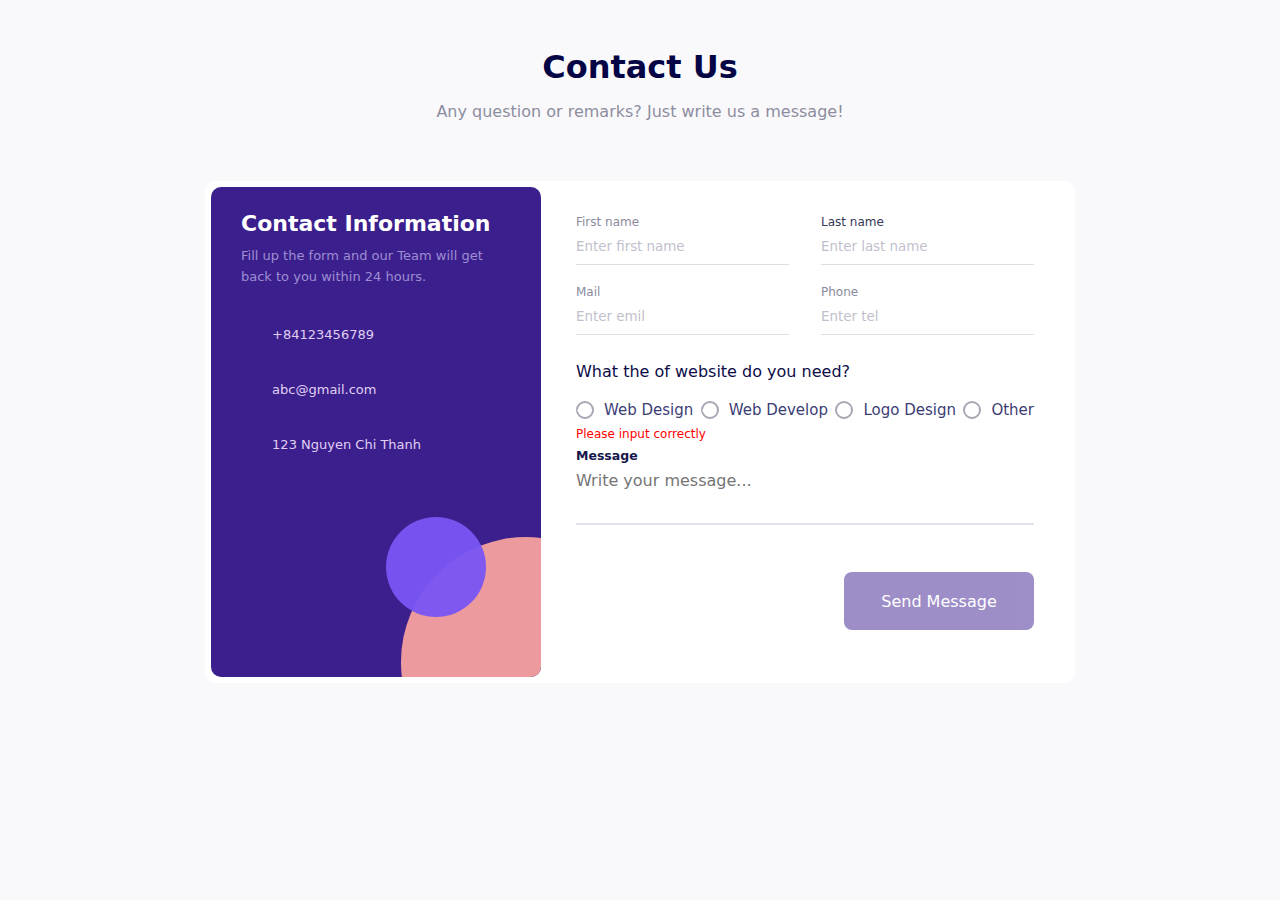
<file: project-form/index.html>
<!DOCTYPE html>
<html lang="en">
    <head>
        <meta charset="UTF-8" />
        <meta http-equiv="X-UA-Compatible" content="IE=edge" />
        <meta name="viewport" content="width=device-width, initial-scale=1.0" />
        <title>Demo form</title>
        <!-- Font awesome -->
        <link
            rel="stylesheet"
            href="https://cdnjs.cloudflare.com/ajax/libs/font-awesome/6.3.0/css/all.min.css"
            integrity="sha512-SzlrxWUlpfuzQ+pcUCosxcglQRNAq/DZjVsC0lE40xsADsfeQoEypE+enwcOiGjk/bSuGGKHEyjSoQ1zVisanQ=="
            crossorigin="anonymous"
            referrerpolicy="no-referrer"
        />

        <!-- Styles -->
        <link
            rel="stylesheet"
            href="./assets/css/styles.css
        "
        />
    </head>
    <body>
        <main>
            <div class="heading">
                <h1>Contact Us</h1>
                <p>Any question or remarks? Just write us a message!</p>
            </div>

            <div class="container">
                <!-- Contact info -->
                <section class="contact-info">
                    <h2>Contact Information</h2>
                    <p class="desc">
                        Fill up the form and our Team will get back to you
                        within 24 hours.
                    </p>

                    <div class="info-item">
                        <span class="icon">
                            <i class="fa-solid fa-phone"></i>
                        </span>
                        <span class="value">+84123456789</span>
                    </div>
                    <div class="info-item">
                        <span class="icon">
                            <i class="fa-solid fa-envelope"></i>
                        </span>
                        <span class="value">abc@gmail.com</span>
                    </div>
                    <div class="info-item">
                        <span class="icon">
                            <i class="fa-solid fa-location-dot"></i>
                        </span>
                        <span class="value">123 Nguyen Chi Thanh</span>
                    </div>

                    <div class="socials">
                        <a href="#!" class="item">
                            <i class="fa-brands fa-facebook-f"></i>
                        </a>
                        <a href="#!" class="item">
                            <i class="fa-brands fa-twitter"></i>
                        </a>
                        <a href="#!" class="item">
                            <i class="fa-brands fa-instagram"></i>
                        </a>
                        <a href="#!" class="item">
                            <i class="fa-brands fa-linkedin-in"></i>
                        </a>
                    </div>

                    <div class="circle"></div>
                    <div class="circle large"></div>
                </section>

                <!-- Contact form -->
                <div class="contact-form">
                    <form
                        action="https://api-gateway.fullstack.edu.vn/action_page.php"
                        autocomplete="off"
                        method="post"
                    >
                        <div class="form-group">
                            <div class="form-group__sub">
                                <label class="form-label" for="first-name"
                                    >First name</label
                                >
                                <input
                                    class="form-input"
                                    type="text"
                                    id="first-name"
                                    name="first-name"
                                    minlength="2"
                                    placeholder="Enter first name"
                                    required
                                />
                                <p class="form-error">Please input correctly</p>
                            </div>

                            <div class="form-group__sub">
                                <label
                                    class="form-label form-label__lastname"
                                    for="last-name"
                                    >Last name</label
                                >
                                <input
                                    class="form-input"
                                    type="text"
                                    id="last-name"
                                    name="last-name"
                                    placeholder="Enter last name"
                                    minlength="2"
                                    required
                                />
                                <p class="form-error">Please input correctly</p>
                            </div>
                        </div>

                        <div class="form-group form-group__2">
                            <div class="form-group__sub">
                                <label class="form-label" for="email"
                                    >Mail</label
                                >
                                <input
                                    class="form-input"
                                    type="email"
                                    id="email"
                                    name="email"
                                    placeholder="Enter emil"
                                    pattern="[a-z0-9._%+-]+@[a-z0-9.-]+\.[a-z]{2,4}$"
                                    required
                                />
                                <p class="form-error">Please input correctly</p>
                            </div>

                            <div class="form-group__sub">
                                <label class="form-label" for="phone"
                                    >Phone</label
                                >
                                <input
                                    class="form-input"
                                    type="tel"
                                    id="phone"
                                    name="phone"
                                    placeholder="Enter tel"
                                    pattern="^(0|\+?84)(3|5|7|8|9)[0-9]{8}$"
                                    required
                                />
                                <p class="form-error">Please input correctly</p>
                            </div>
                        </div>

                        <!--------------------------- RADIO -------------------------->
                        <div class="radio">
                            <p class="radio-desc">
                                What the of website do you need?
                            </p>
                            <div class="form-radio">
                                <div class="form-group__radio">
                                    <input
                                        class="radio-input"
                                        type="radio"
                                        id="web design"
                                        name="radio"
                                        value="Web Design"
                                        hidden
                                        required 
                                    />
                                    <label
                                        class="form-label__radio"
                                        for="web design"
                                        >Web Design</label
                                    >
                                </div>

                                <div class="form-group__radio">
                                    <input
                                        class="radio-input"
                                        type="radio"
                                        id="web develop"
                                        name="radio"
                                        value="Web Design"
                                        hidden
                                        required
                                    />
                                    <label
                                        class="form-label__radio"
                                        for="web develop"
                                        >Web Develop</label
                                    >
                                </div>

                                <div class="form-group__radio">
                                    <input
                                        class="radio-input"
                                        type="radio"
                                        id="logo design"
                                        name="radio"
                                        value="Web Design"
                                        hidden
                                        required
                                    />
                                    <label
                                        class="form-label__radio"
                                        for="logo design"
                                        >Logo Design</label
                                    >
                                </div>

                                <div class="form-group__radio">
                                    <input
                                        class="radio-input"
                                        type="radio"
                                        id="other"
                                        name="radio"
                                        value="Web Design"
                                        hidden
                                        required
                                    />
                                    <label class="form-label__radio" for="other"
                                        >Other</label
                                    >
                                </div>
                            </div>
                            <p class="radio-error">Please input correctly</p>
                        </div>

                    <!-- message -->
                        <div class="form-message">
                            <label class="form-message__label" for="message"
                                >Message</label
                            >
                            <textarea
                                class="form-textarea"
                                name="message"
                                id="message"
                                placeholder="Write your message..."
                                minlength="2"
                                required
                            ></textarea>
                            <p class="form-error">Please input correctly</p>
                        </div>

                        <div class="form-btn">
                            <button class="btn" type="submit">
                                Send Message
                            </button>
                        </div>
                    </form>
                </div>
            </div>
        </main>
    </body>
</html>
</file>
<file: project-form/assets/css/styles.css>
* {
    padding: 0;
    margin: 0;
    box-sizing: border-box;
}

:root {
    --primary-color: #3b208d;
    --secondary-color: #ed9a9e;
}

html {
    font-size: 62.5%;
}

body {
    background: #f9f9fb;
}

body,
input,
textarea,
button {
    font-size: 1.6rem;
    font-family: system-ui, -apple-system, BlinkMacSystemFont, "Segoe UI",
        Roboto, Oxygen, Ubuntu, Cantarell, "Open Sans", "Helvetica Neue",
        sans-serif;
}

main {
    margin: 48px 0;
}

/* Container */
.container {
    width: 870px;
    margin: 60px auto 0;
    padding: 6px;
    border-radius: 10px;
    background: #fff;
}

/* Heading */
.heading {
    text-align: center;
}

.heading h1 {
    color: #050545;
    font-weight: 900;
    font-size: 3.2rem;
}

.heading p {
    margin-top: 16px;
    color: #8d8d9f;
}

.container {
    display: flex;
}

/* Contact info */
.contact-info {
    position: relative;
    flex-shrink: 0;
    width: 330px;
    padding: 24px 30px 30px;
    border-radius: 10px;
    color: #fff;
    background: var(--primary-color);
    overflow: hidden;
}

.contact-info h2 {
    font-weight: 600;
    font-size: 2.2rem;
}

.contact-info .desc {
    margin-top: 10px;
    font-size: 1.3rem;
    line-height: 1.6;
    color: #9e8dd3;
}

.contact-info .info-item {
    margin-top: 36px;
}

.contact-info .info-item .icon {
    display: inline-block;
    width: 18px;
    text-align: center;
    color: var(--secondary-color);
}

.contact-info .info-item .value {
    margin-left: 8px;
    font-size: 1.3rem;
    color: #e0cff3;
}

.socials {
    display: flex;
    column-gap: 10px;
    margin-top: 110px;
}

.socials .item {
    display: inline-flex;
    align-items: center;
    justify-content: center;
    width: 27px;
    height: 27px;
    border-radius: 50%;
    text-decoration: none;
    color: #fff;
    font-size: 1.2rem;
}

.socials .item:hover {
    background: var(--secondary-color);
}

.circle {
    position: absolute;
    right: 55px;
    bottom: 60px;
    z-index: 1;
    width: 100px;
    height: 100px;
    border-radius: 50%;
    background: #7955f3;
    opacity: 0.95;
}

.circle.large {
    right: -110px;
    bottom: -110px;
    z-index: 0;
    width: 250px;
    height: 250px;
    opacity: 1;
    background: var(--secondary-color);
}

.contact-form {
    padding: 28px 35px 0px;
    flex-grow: 1;
}

.form-group {
    display: flex;
    gap: 0 32px;
}

.form-group__sub {
    display: flex;
    flex-direction: column;
    flex-grow: 1;
}

.form-label,
.form-input {
    display: block;
}

.form-input {
    width: 100%;
    border: none;
    outline: none;
    padding-top: 10px;
    padding-bottom: 10px;
    border-bottom: 1px solid #dfdee5;
    font-size: 1.34rem;
}

.form-group__2 {
    margin-top: 20px;
}

.form-input::placeholder {
    font-size: 1.34rem;
    color: #bfbfcc;
}

.form-group__sub:focus-within .form-label {
    color: #684dad;
}

.form-group__sub:focus-within .form-input {
    border-color: #684dad;
}

.form-input:focus {
    caret-color: #3b208d;
}

.form-label {
    font-size: 1.2rem;
    color: #8b8a9d;
}

.form-label__lastname {
    color: #353757;
}

.form-group__radio {
    position: relative;
    display: flex;
    text-wrap: nowrap;
}

.form-radio {
    display: flex;
    justify-content: space-between;

    margin-top: 20px;
}

.form-label__radio {
    color: #3c3d74;
    font-size: 1.5rem;
    display: flex;
    align-items: center;
}

.form-label__radio::before,
.form-label__radio::after {
    content: " ";
    display: inline-block;
}

.radio {
    margin-top: 27px;
}

.radio-desc {
    font-size: 1.6rem;
    font-weight: 500;
    color: #0c0c48;
}

.form-label__radio::before {
    width: 14px;
    height: 14px;
    background: #fff;
    border: 2px solid #a7a7b6;
    border-radius: 50%;
    margin-right: 10px;
}

.form-group__radio [type="radio"]:checked ~ .form-label__radio::before {
    background: #5b32dc;
    border-color: #5b32dc;
}

.form-label__radio::after {
    position: absolute;
    top: 4.4px;
    left: 2.4px;
    width: 9px;
    height: 5px;
    border-left: 3px solid #fff;
    border-bottom: 3px solid #fff;
    rotate: -45deg;
}

.form-group__radio [type="radio"]:checked ~ .form-label__radio::after {
    border-left: 3px solid #fff;
    border-bottom: 3px solid #fff;
}

/* -------------------------------radio---------------------------------- */
.radio-error {
    font-size: 1.2rem;
    margin-top: 8px;
    color: red;
}

.form-group__radio:has(:invalid) ~ .radio-error {
    color: transparent;
}
/* -------------------------------radio---------------------------------- */
.form-message {
    display: flex;
    flex-direction: column;
    margin-top: 7px;
}

.form-message__label {
    font-size: 1.25rem;
    font-weight: 600;
    color: #16164b;
}

.form-textarea {
    width: 100%;
    resize: none;
    outline: none;
    border: none;
    border-bottom: 2px solid #e3e3e9;
    padding: 8px 0 14px 0;
}

.form-btn {
    display: flex;
    justify-content: flex-end;
}

.btn {
    width: 190px;
    height: 58px;
    border: none;
    background: #3e2093;
    color: #fff;
    border-radius: 8px;
    margin: 47px 0px;
}

.btn:hover {
    cursor: pointer;
    opacity: 0.9;
    transition: 0.2s;
}

.form-error {
    font-size: 1.2rem;
    margin-top: 8px;
    /* color: transparent; */
    color: red;
    /* visibility: hidden; */
    display: none;
}

.form-group__sub:has(:invalid:not(:placeholder-shown)) .form-error {
    /* color: red; */
    /* visibility: visible; */
    display: block;
}

.form-message:has(:invalid:not(:placeholder-shown)) .form-error {
    visibility: visible;
}

.contact-form:has(:invalid) .btn {
    pointer-events: none;
    opacity: 0.5;
}
</file>
